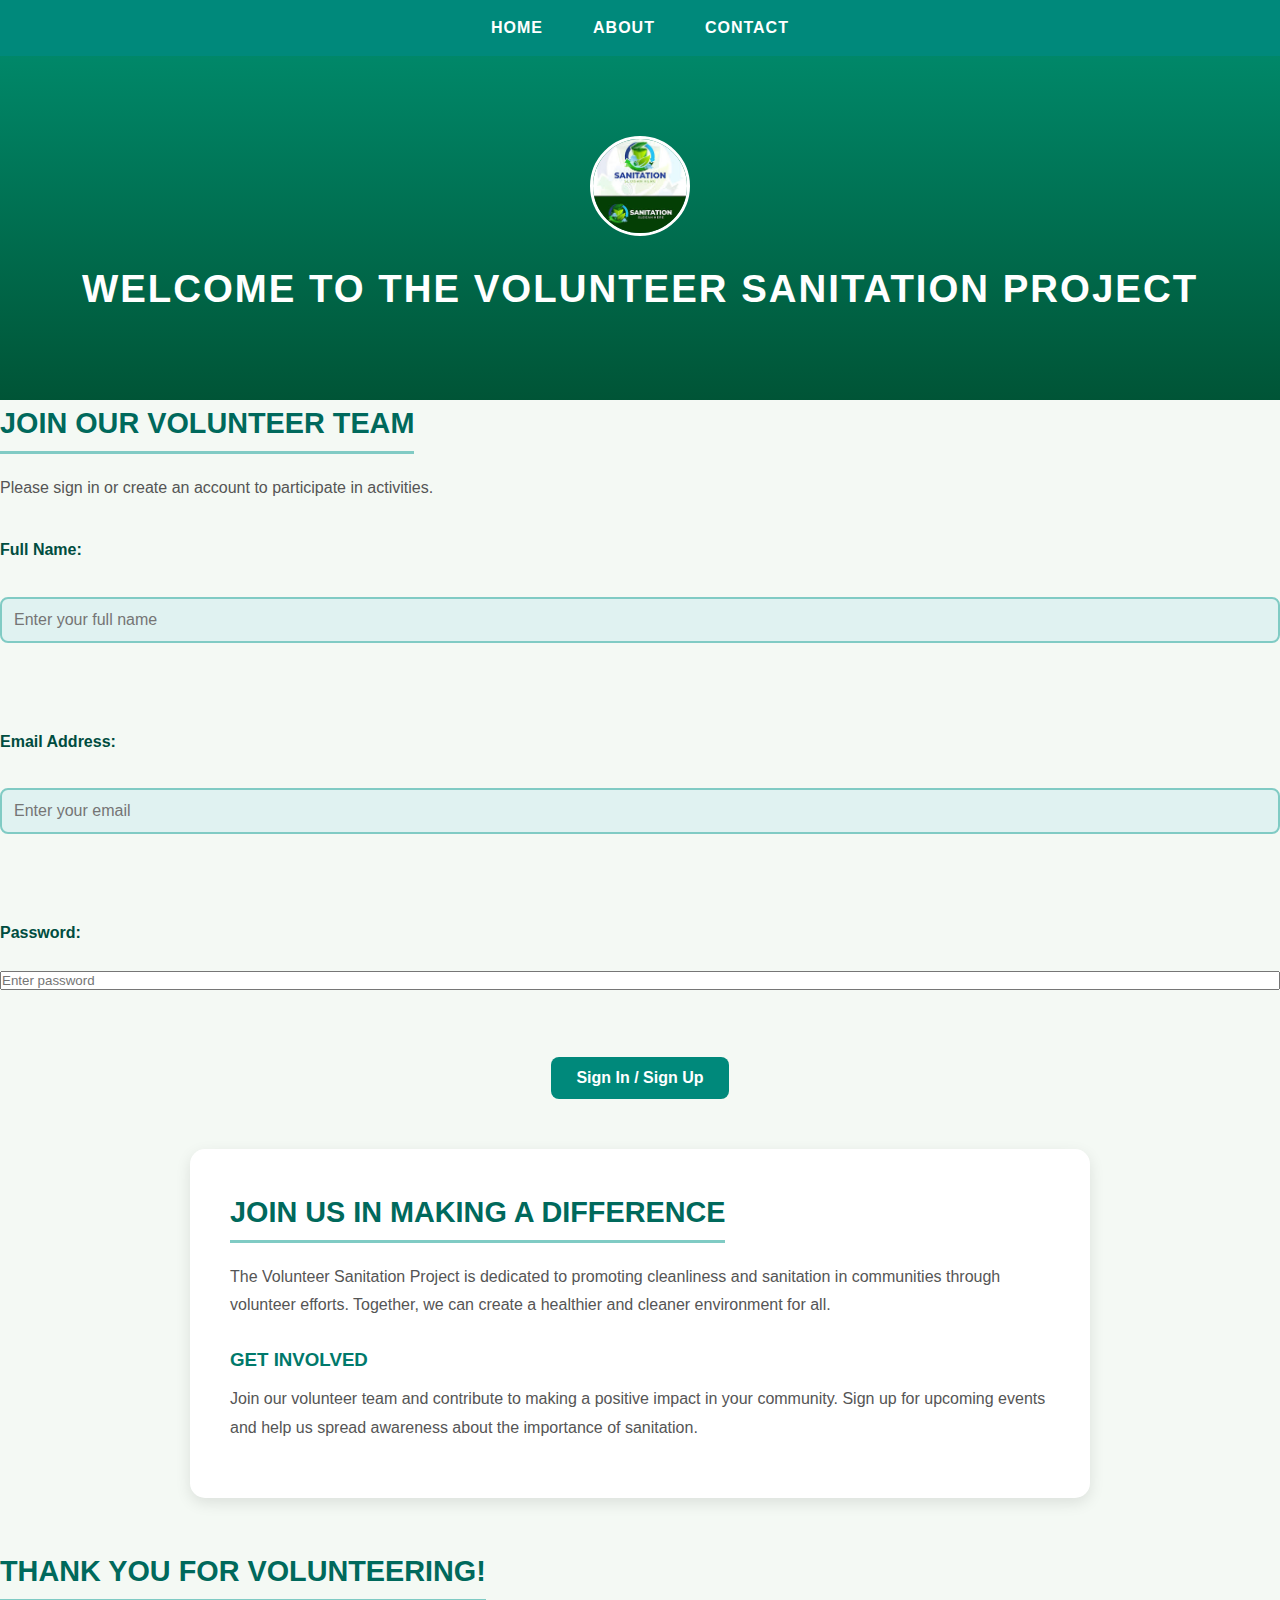
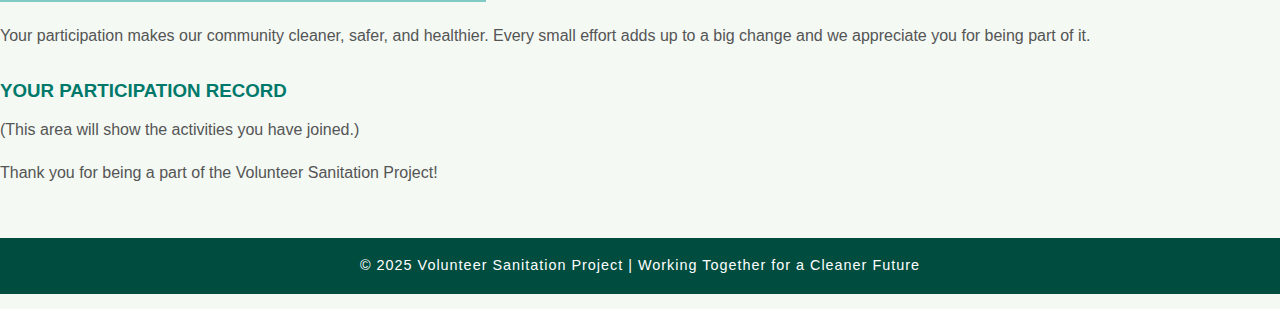
<file: index.html>
<!DOCTYPE html>
<html lang="en">
<head>
    <meta charset="UTF-8">
    <meta name="viewport" content="width=device-width, initial-scale=1.0">
    <title>Document</title>
    <link rel="stylesheet" href="css/style.css">
</head>
<body>

    <nav>    

        <a href="index.html">HOME</a>
        <a href="About.html">ABOUT</a>
        <a href="contact.html">CONTACT</a>
    </nav>
    
    <header>
        <img src="images/download (1).jpeg" alt="Volunteer Sanitation Project Logo" class="logo">
        <h1>WELCOME TO THE VOLUNTEER SANITATION PROJECT</h1>
    </header>
     <!-- SIGN UP / SIGN IN SECTION -->
  <section id="signup">
    <h2>Join Our Volunteer Team</h2>
    <p>Please sign in or create an account to participate in activities.</p>

    <form>
      <label for="name">Full Name:</label><br>
      <input type="text" id="name" name="name" placeholder="Enter your full name" required><br><br>

      <label for="email">Email Address:</label><br>
      <input type="email" id="email" name="email" placeholder="Enter your email" required><br><br>

      <label for="password">Password:</label><br>
      <input type="password" id="password" name="password" placeholder="Enter password" required><br><br>

      <button type="submit">Sign In / Sign Up</button>
    </form>
  </section>

    <div class="container">
        <h2>JOIN US IN MAKING A DIFFERENCE</h2>
        <p>
            The Volunteer Sanitation Project is dedicated to promoting cleanliness and sanitation 
            in communities through volunteer efforts. Together, we can create a healthier and cleaner environment for all.
        </p>
        
        <div class="info-section">
            <h3>GET INVOLVED</h3>
            <p>
                Join our volunteer team and contribute to making a positive impact in your community. 
                Sign up for upcoming events and help us spread awareness about the importance of sanitation.
            </p>

        </div>
    </div>
    <!-- PARTICIPATION / GRATITUDE SECTION -->
  <section id="participation">
    <h2>Thank You for Volunteering!</h2>
    <p>Your participation makes our community cleaner, safer, and healthier.  
       Every small effort adds up to a big change and we appreciate you for being part of it.</p>

    <div>
      <h3>Your Participation Record</h3>
      <p>(This area will show the activities you have joined.)</p>
    </div>

    <p class="gratitude">Thank you for being a part of the Volunteer Sanitation Project! </p>
  </section>

  <!-- Footer -->
  <footer>
    <p>© 2025 Volunteer Sanitation Project | Working Together for a Cleaner Future</p>
  </footer>
</body>
</html>
</file>
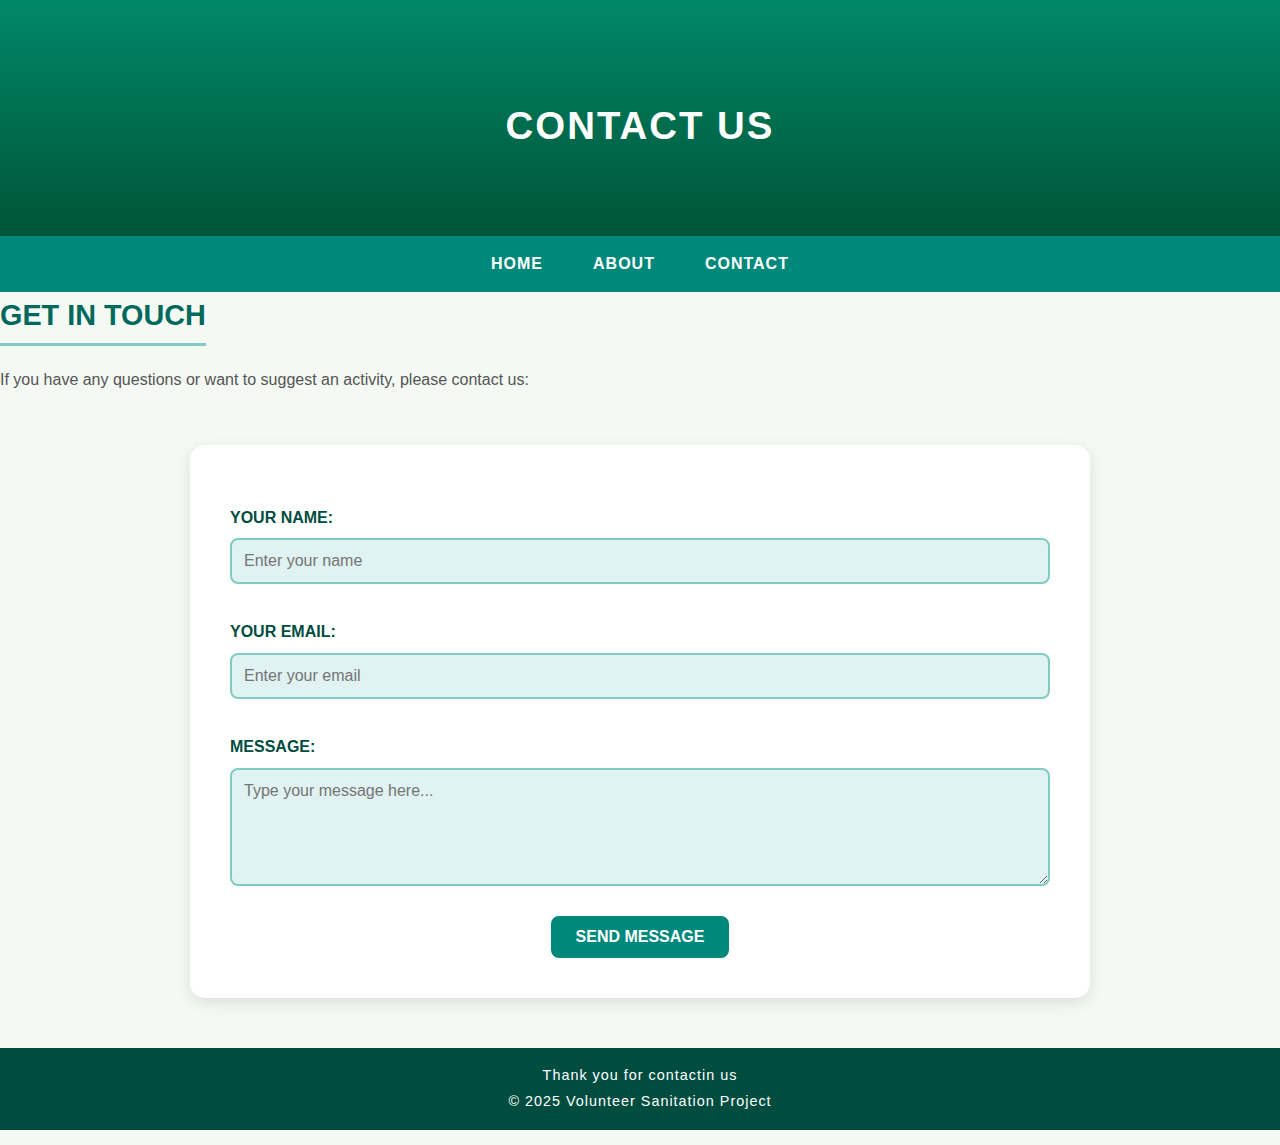
<file: Contact.html>
<!DOCTYPE html>
<html lang="en">
<head>
    <meta charset="UTF-8">
    <meta name="viewport" content="width=device-width, initial-scale=1.0">
    <title>Contact - Volunteer Sanitation Project</title>
    
    <link rel="stylesheet" href="css/style.css">

</head>

<body>
    <header>
        <h1>CONTACT US</h1>
    </header>
    <nav>    
     
        <a href="index.html">HOME</a>
        <a href="About.html">ABOUT</a>
        <a href="contact.html">CONTACT</a>
    </nav>

    <div>
        
        <h2>GET IN TOUCH</h2>
        <p>If you have any questions or want to suggest an activity, please contact us:</p>
        <section class="container" >
        <form>
            <label for="name">YOUR NAME:</label>
            <input type="text" id="name" name="name" placeholder="Enter your name" required>
            
            <label for="email">YOUR EMAIL:</label>
            <input type="email" id="email" name="email" placeholder="Enter your email" required>
            
            <label for="message">MESSAGE:</label>
            <textarea id="message" name="message" rows="5" placeholder="Type your message here..." required></textarea>
            
            <button type="submit">SEND MESSAGE</button>
        </form>
        </section>
    </div>
    <footer>
    <p>Thank you for contactin us<br>
      © 2025 Volunteer Sanitation Project</p>
  </footer>
</body>
</html>
</file>
<file: css/style.css>
/* ---------- GLOBAL RESET ---------- */
* {
  margin: 0;
  padding: 0;
  box-sizing: border-box;
  font-family: "Poppins", sans-serif;
}

/* ---------- BODY ---------- */
body {
  background-color: #f4f9f4;
  color: #333;
  line-height: 1.6;
  font-size: 16px;
}

/* ---------- NAVIGATION ---------- */
nav {
  background-color: #00897b;
  display: flex;
  justify-content: center;
  align-items: center;
  padding: 15px 0;
  position: sticky;
  top: 0;
  z-index: 1000;
}

nav a {
  color: #fff;
  text-decoration: none;
  margin: 0 25px;
  font-weight: 600;
  letter-spacing: 1px;
  transition: color 0.3s ease, transform 0.2s ease;
}

nav a:hover {
  color: #c8e6c9;
  transform: scale(1.05);
}
/* ---------- SIGN UP BUTTON ---------- */
.signup-btn {
  background-color: #ffffff;
  color: #00897b;
  padding: 8px 18px;
  border-radius: 25px;
  font-weight: 600;
  transition: all 0.3s ease;
}

.signup-btn:hover {
  background-color: #004d40;
  color: #ffffff;
}


/* ---------- HEADER ---------- */
header {
  text-align: center;
  background: linear-gradient(rgba(0, 137, 123, 0.85), rgba(0, 77, 64, 0.85)), green;
  color: white;
  padding: 80px 20px;
}

header h1 {
  font-size: 2.4em;
  text-transform: uppercase;
  letter-spacing: 2px;
  margin-top: 15px;
}

header .logo {
  width: 100px;
  height: 100px;
  border-radius: 50%;
  border: 3px solid #fff;
  object-fit: cover;
}

/* ---------- CONTAINER ---------- */
.container {
  max-width: 900px;
  margin: 50px auto;
  background: #ffffff;
  border-radius: 15px;
  box-shadow: 0 5px 15px rgba(0, 0, 0, 0.1);
  padding: 40px;
}

/* ---------- SECTION HEADINGS ---------- */
h2 {
  text-align: center;
  color: #00695c;
  margin-bottom: 20px;
  font-size: 1.8em;
  text-transform: uppercase;
  border-bottom: 3px solid #80cbc4;
  display: inline-block;
  padding-bottom: 5px;
}

h3 {
  color: #00796b;
  margin-top: 25px;
  margin-bottom: 10px;
  text-transform: uppercase;
}

/* ---------- PARAGRAPHS & LISTS ---------- */
p {
  color: #555;
  margin-bottom: 15px;
  line-height: 1.8;
}

ul {
  list-style-type: square;
  margin-left: 25px;
  color: #444;
}

li {
  margin-bottom: 8px;
}

/* ---------- FORM ELEMENTS ---------- */
form {
  display: flex;
  flex-direction: column;
}

label {
  font-weight: 600;
  color: #004d40;
  margin-top: 20px;
}

input[type="text"],
input[type="email"],
select,
textarea {
  width: 100%;
  padding: 12px;
  border: 2px solid #80cbc4;
  border-radius: 8px;
  margin-top: 8px;
  margin-bottom: 15px;
  background-color: #e0f2f1;
  font-size: 1em;
  transition: all 0.3s ease;
}

input:focus,
textarea:focus,
select:focus {
  border-color: #004d40;
  background-color: #ffffff;
  outline: none;
}

/* ---------- BUTTONS ---------- */
button {
  background-color: #00897b;
  color: white;
  border: none;
  padding: 12px 25px;
  border-radius: 8px;
  font-size: 1em;
  font-weight: 600;
  cursor: pointer;
  transition: background 0.3s ease, transform 0.2s ease;
  align-self: center;
  margin-top: 15px;
}

button:hover {
  background-color: #004d40;
  transform: scale(1.05);
}

/* ---------- FOOTER (OPTIONAL) ---------- */
footer p{

  text-align: center;
  padding: 15px;
  background-color: #004d40;
  color: white;
  margin-top: 50px;
  font-size: 0.9em;
  letter-spacing: 1px;
}

/* ---------- RESPONSIVENESS ---------- */
@media (max-width: 768px) {
  nav {
    flex-direction: column;
  }

  nav a {
    margin: 8px 0;
  }

  header h1 {
    font-size: 1.6em;
  }

  .container {
    padding: 25px;
    margin: 30px 15px;
  }
}
</file>
